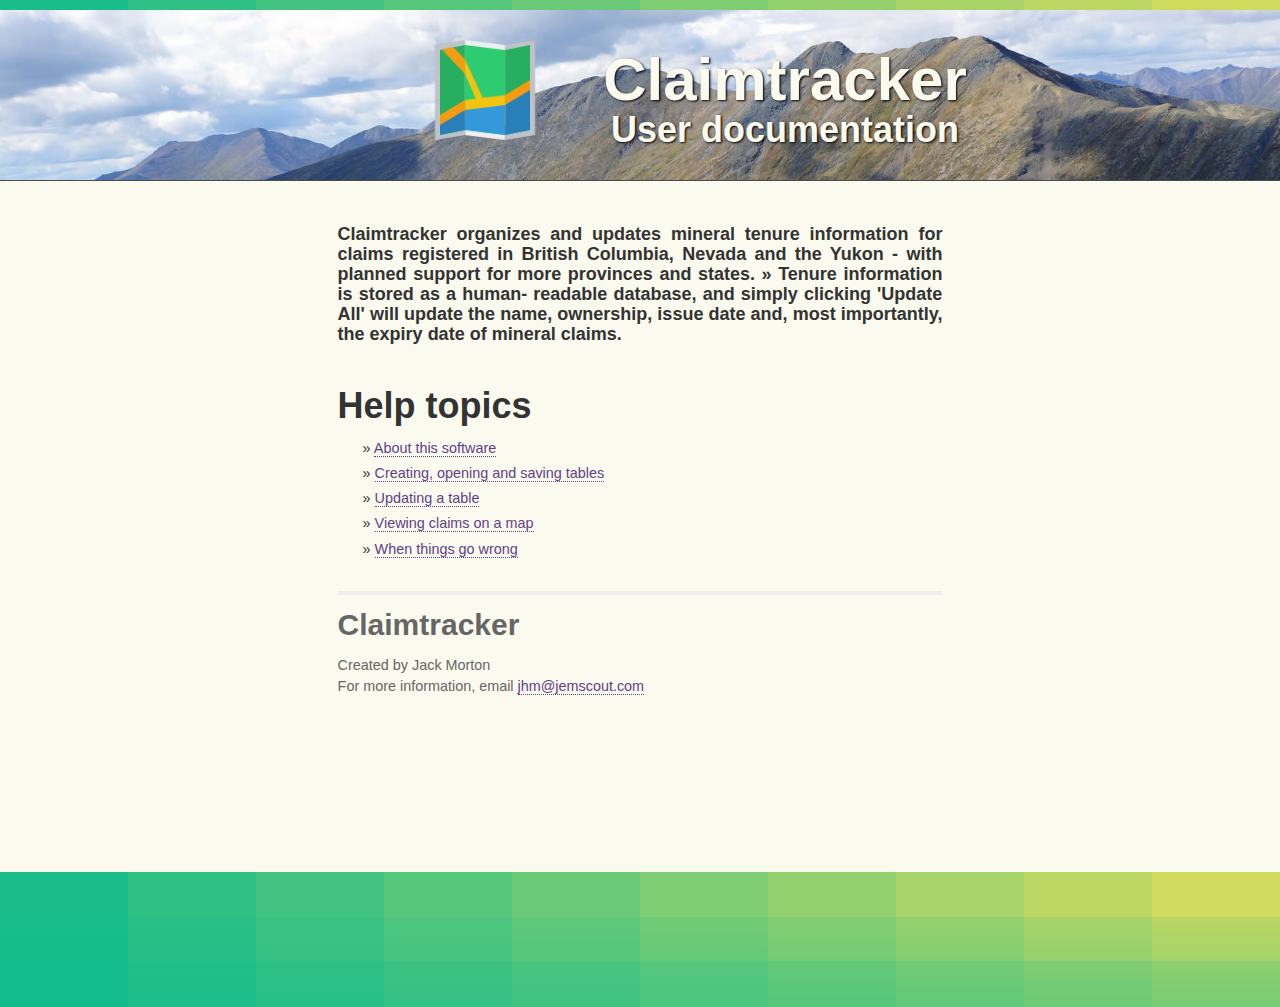
<file: doc/index.html>
<!DOCTYPE html>
<html>
    <head>
        <meta charset="utf-8">
        <meta http-equiv="X-UA-Compatible" content="IE=edge,chrome=1">
        <title>Claimtracker User Documentation</title>
        <meta name="viewport" content="width=device-width">

        <!-- Custom CSS -->
        <link rel="stylesheet" href="css/main.css">

	<!-- Bootstrap -->
	<link rel="stylesheet" href="css/bootstrap.css">

    </head>
    <body>

        <div class="masthead">
        </div>

	<div class="splash">
	  <br>
	  <div class="row">
	    <div class="span2 offset4">
	      <img src="assets/icon.png" width="120">
	    </div>
	    <div class="span4">
	      <br>
	      <h1>Claimtracker</h1>
	      <h2>User documentation</h2>
	    </div>
	  </div>
	  <br>
	</div>

        <div class="site">

		<div id="home">

  <h5>Claimtracker organizes and updates mineral tenure information for claims
  registered in British Columbia, Nevada and the Yukon - with planned support
  for more provinces and states. &raquo; Tenure information is stored as a human-
  readable database, and simply clicking 'Update All' will update the name,
  ownership, issue date and, most importantly, the expiry date of mineral
  claims.</h5>
  </br>
  <h2>Help topics</h2>
  <ul class="posts">
    
      <li>&raquo; <a href="topics/About.html">About this software</a></li>
    
      <li>&raquo; <a href="topics/Create-open-save.html">Creating, opening and saving tables</a></li>
    
      <li>&raquo; <a href="topics/Updating.html">Updating a table</a></li>
    
      <li>&raquo; <a href="topics/View-on-map.html">Viewing claims on a map</a></li>
    
      <li>&raquo; <a href="topics/When-things-go-wrong.html">When things go wrong</a></li>
    
  </ul>
  <ul>
</ul>
</div>

<div class="correction">
</div>


          <div class="footer">
            <div class="contact">
              <p>
	      <h3>Claimtracker</h3>
	      Created by Jack Morton<br/>
	      For more information, email <a href="mailto:jhm@jemscout.com">jhm@jemscout.com</a>
              </p>
            </div>
          </div>
        </div>
      
      <div class="footy" id="bottom">
      </div>

    </body>
</html>
</file>
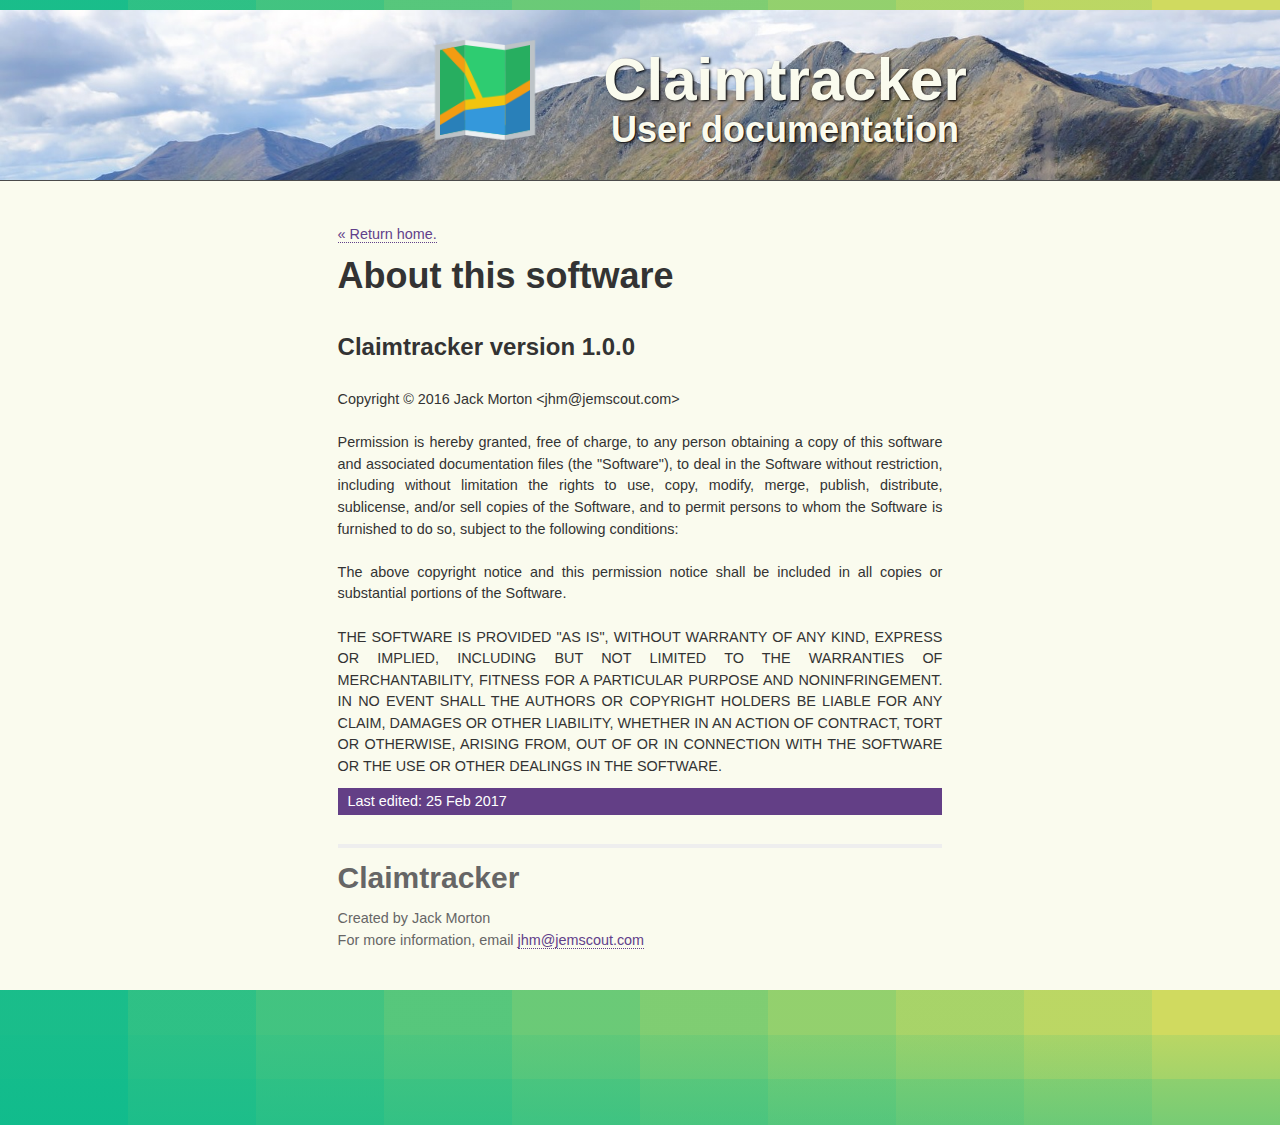
<file: doc/topics/About.html>
<!DOCTYPE html>
<html>
    <head>
        <meta charset="utf-8">
        <meta http-equiv="X-UA-Compatible" content="IE=edge,chrome=1">
        <title>About this software</title>
        <meta name="viewport" content="width=device-width">

        <!-- Custom CSS -->
        <link rel="stylesheet" href="../css/main.css">

	<!-- Bootstrap -->
	<link rel="stylesheet" href="../css/bootstrap.css">

    </head>
    <body>

        <div class="masthead">
        </div>

	<div class="splash">
	  <br>
	  <div class="row">
	    <div class="span2 offset4">
	      <img src="../assets/icon.png" width="120">
	    </div>
	    <div class="span4">
	      <br>
	      <h1>Claimtracker</h1>
	      <h2>User documentation</h2>
	    </div>
	  </div>
	  <br>
	</div>

        <div class="site">

		<p><a href="../index.html">&laquo; Return home.</a></p>

<h2>About this software</h2>

<div class="post">
<p><br /></p>

<h4>Claimtracker version 1.0.0</h4>

<p><br />
Copyright © 2016 Jack Morton &lt;jhm@jemscout.com&gt;
<br /><br />
Permission is hereby granted, free of charge, to any person obtaining a copy
of this software and associated documentation files (the "Software"), to deal
in the Software without restriction, including without limitation the rights
to use, copy, modify, merge, publish, distribute, sublicense, and/or sell
copies of the Software, and to permit persons to whom the Software is
furnished to do so, subject to the following conditions:
<br><br>
The above copyright notice and this permission notice shall be included in
all copies or substantial portions of the Software.
<br><br>
THE SOFTWARE IS PROVIDED "AS IS", WITHOUT WARRANTY OF ANY KIND, EXPRESS OR 
IMPLIED, INCLUDING BUT NOT LIMITED TO THE WARRANTIES OF MERCHANTABILITY, 
FITNESS FOR A PARTICULAR PURPOSE AND NONINFRINGEMENT. IN NO EVENT SHALL THE 
AUTHORS OR COPYRIGHT HOLDERS BE LIABLE FOR ANY CLAIM, DAMAGES OR OTHER 
LIABILITY, WHETHER IN AN ACTION OF CONTRACT, TORT OR OTHERWISE, ARISING FROM, 
OUT OF OR IN CONNECTION WITH THE SOFTWARE OR THE USE OR OTHER DEALINGS IN THE 
SOFTWARE.</p>

</div>

<div class="author">
Last edited: 25 Feb 2017
</div>


          <div class="footer">
            <div class="contact">
              <p>
	      <h3>Claimtracker</h3>
	      Created by Jack Morton<br/>
	      For more information, email <a href="mailto:jhm@jemscout.com">jhm@jemscout.com</a>
              </p>
            </div>
          </div>
        </div>
      
      <div class="footy" id="bottom">
      </div>

    </body>
</html>
</file>
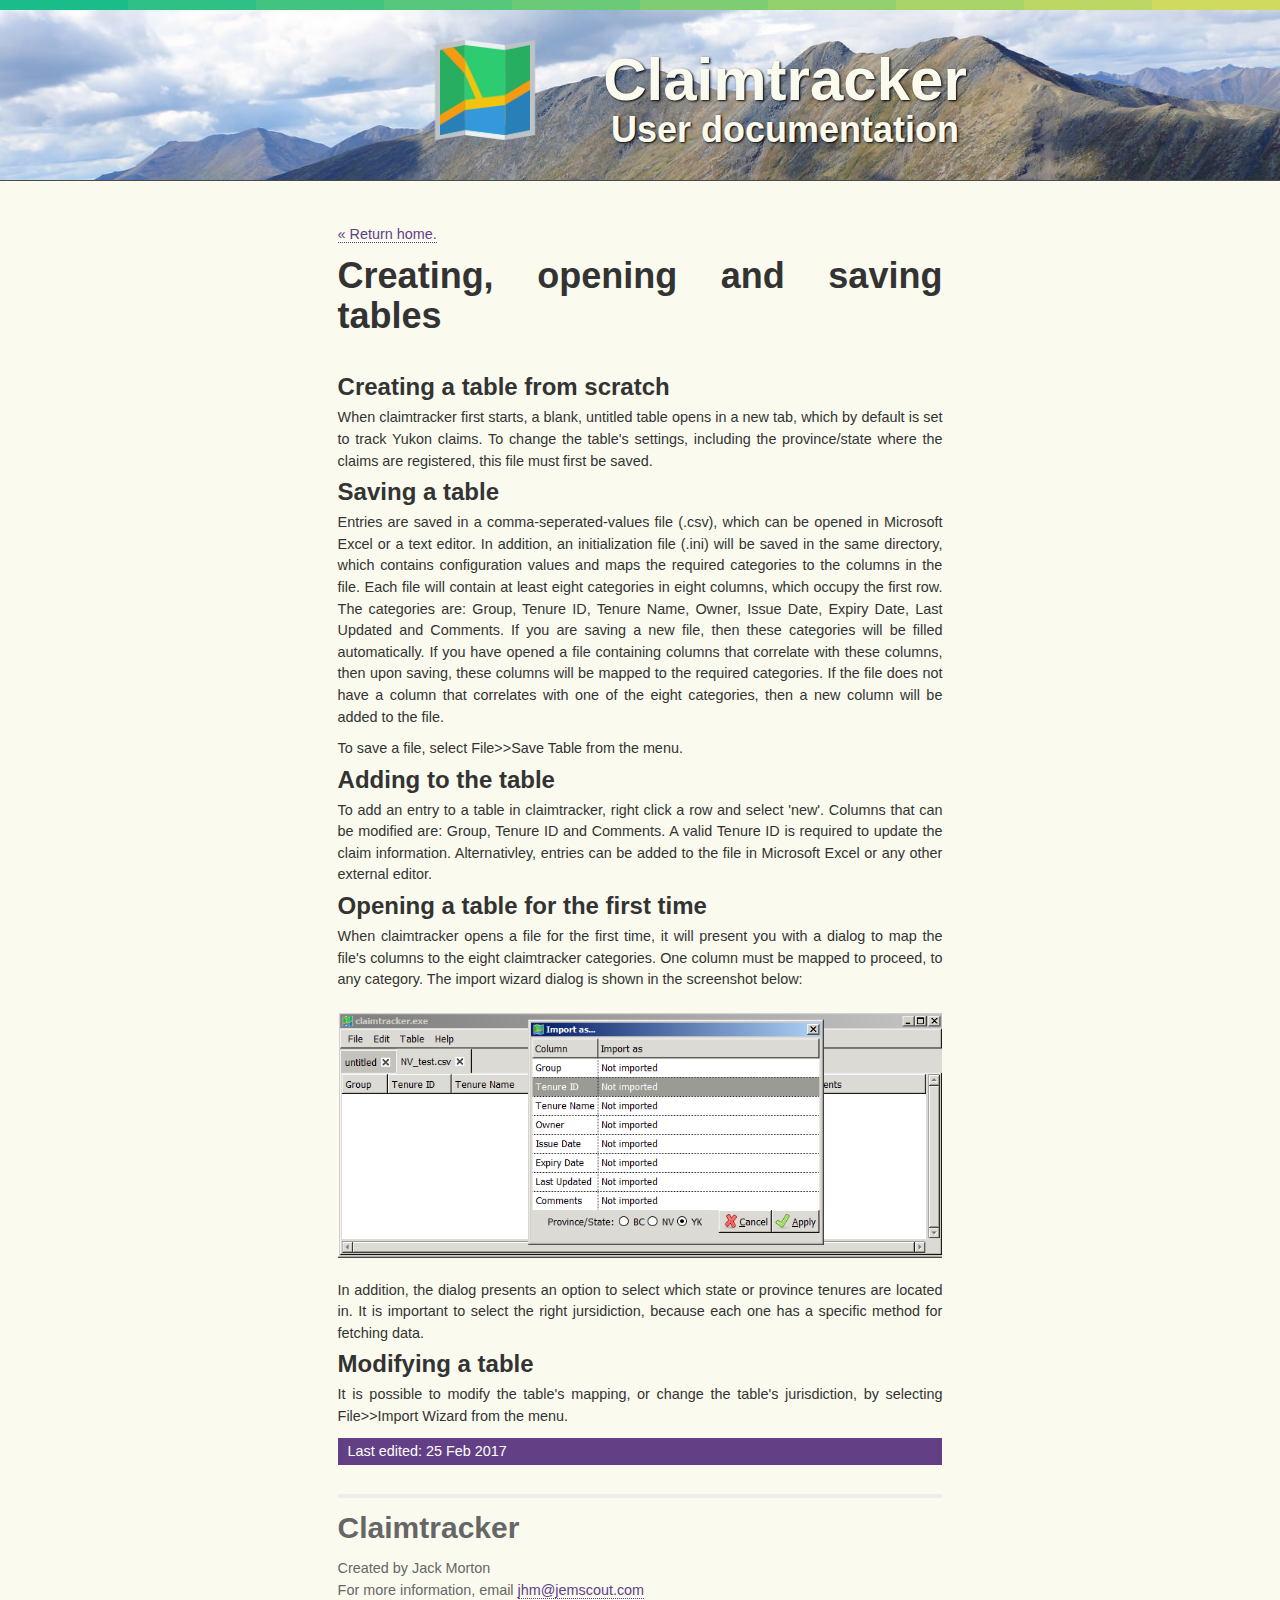
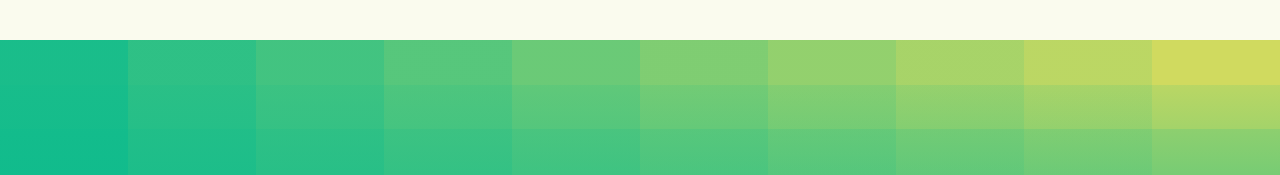
<file: doc/topics/Create-open-save.html>
<!DOCTYPE html>
<html>
    <head>
        <meta charset="utf-8">
        <meta http-equiv="X-UA-Compatible" content="IE=edge,chrome=1">
        <title>Creating, opening and saving tables</title>
        <meta name="viewport" content="width=device-width">

        <!-- Custom CSS -->
        <link rel="stylesheet" href="../css/main.css">

	<!-- Bootstrap -->
	<link rel="stylesheet" href="../css/bootstrap.css">

    </head>
    <body>

        <div class="masthead">
        </div>

	<div class="splash">
	  <br>
	  <div class="row">
	    <div class="span2 offset4">
	      <img src="../assets/icon.png" width="120">
	    </div>
	    <div class="span4">
	      <br>
	      <h1>Claimtracker</h1>
	      <h2>User documentation</h2>
	    </div>
	  </div>
	  <br>
	</div>

        <div class="site">

		<p><a href="../index.html">&laquo; Return home.</a></p>

<h2>Creating, opening and saving tables</h2>

<div class="post">
<p><br></p>

<h4>Creating a table from scratch</h4>

<p>When claimtracker first starts, a blank, untitled table opens in a new tab, which
by default is set to track Yukon claims.  To change the table&#39;s settings, including
the province/state where the claims are registered, this file must first be saved.</p>

<h4>Saving a table</h4>

<p>Entries are saved in a comma-seperated-values file (.csv), which can be opened in
Microsoft Excel or a text editor.  In addition, an initialization file (.ini) will
be saved in the same directory, which contains configuration values and maps the
required categories to the columns in the file.  Each file will contain at least
eight categories in eight columns, which occupy the first row.  The categories are:
Group, Tenure ID, Tenure Name, Owner, Issue Date, Expiry Date, Last Updated and
Comments.  If you are saving a new file, then these categories will be filled
automatically.  If you have opened a file containing columns that correlate with
these columns, then upon saving, these columns will be mapped to the required
categories.  If the file does not have a column that correlates with one of the
eight categories, then a new column will be added to the file.</p>

<p>To save a file, select File&gt;&gt;Save Table from the menu.</p>

<h4>Adding to the table</h4>

<p>To add an entry to a table in claimtracker, right click a row and select &#39;new&#39;.
Columns that can be modified are: Group, Tenure ID and Comments.  A valid Tenure ID
is required to update the claim information.  Alternativley, entries can be added
to the file in Microsoft Excel or any other external editor.</p>

<h4>Opening a table for the first time</h4>

<p>When claimtracker opens a file for the first time, it will present you with a
dialog to map the file&#39;s columns to the eight claimtracker categories.  One
column must be mapped to proceed, to any category.  The import wizard dialog is
shown in the screenshot below:
<br><br>
<img src="../assets/import_wizard.png" alt="The claimtracker import wizard">
<br><br>
In addition, the dialog presents an option to select which state or province
tenures are located in.  It is important to select the right jursidiction, because
each one has a specific method for fetching data.</p>

<h4>Modifying a table</h4>

<p>It is possible to modify the table&#39;s mapping, or change the table&#39;s jurisdiction, by
selecting File&gt;&gt;Import Wizard from the menu.</p>

</div>

<div class="author">
Last edited: 25 Feb 2017
</div>


          <div class="footer">
            <div class="contact">
              <p>
	      <h3>Claimtracker</h3>
	      Created by Jack Morton<br/>
	      For more information, email <a href="mailto:jhm@jemscout.com">jhm@jemscout.com</a>
              </p>
            </div>
          </div>
        </div>
      
      <div class="footy" id="bottom">
      </div>

    </body>
</html>
</file>
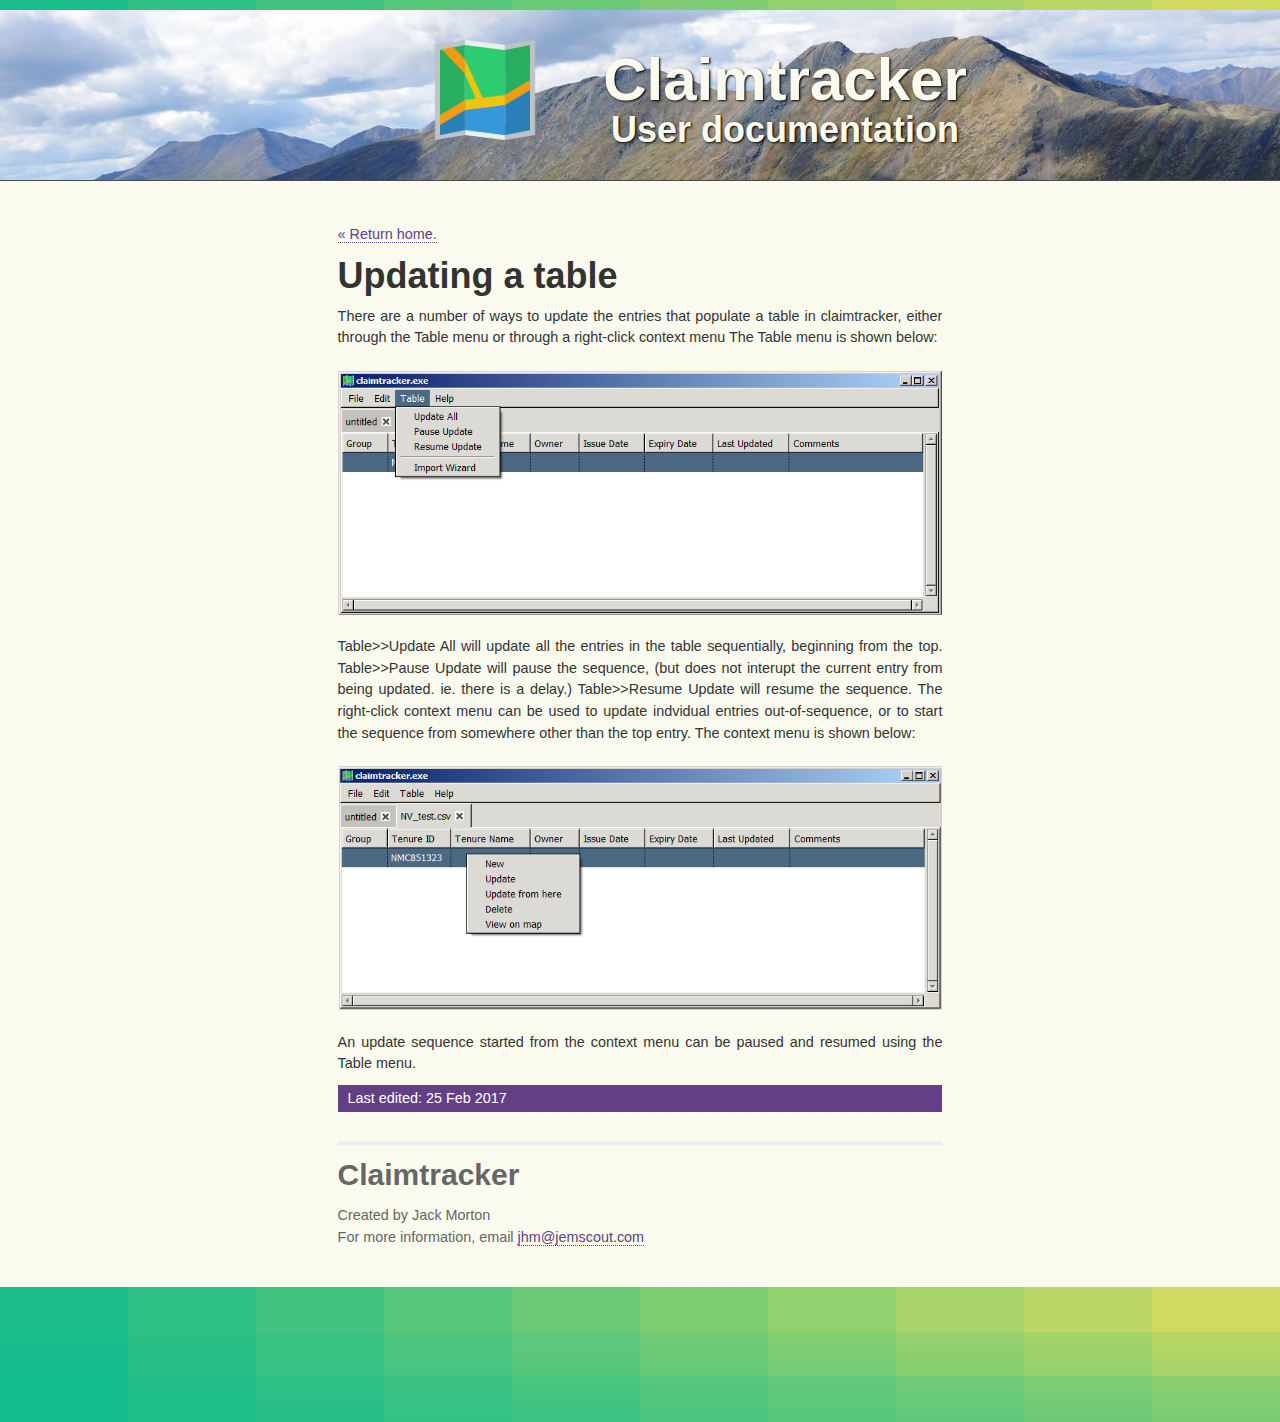
<file: doc/topics/Updating.html>
<!DOCTYPE html>
<html>
    <head>
        <meta charset="utf-8">
        <meta http-equiv="X-UA-Compatible" content="IE=edge,chrome=1">
        <title>Updating a table</title>
        <meta name="viewport" content="width=device-width">

        <!-- Custom CSS -->
        <link rel="stylesheet" href="../css/main.css">

	<!-- Bootstrap -->
	<link rel="stylesheet" href="../css/bootstrap.css">

    </head>
    <body>

        <div class="masthead">
        </div>

	<div class="splash">
	  <br>
	  <div class="row">
	    <div class="span2 offset4">
	      <img src="../assets/icon.png" width="120">
	    </div>
	    <div class="span4">
	      <br>
	      <h1>Claimtracker</h1>
	      <h2>User documentation</h2>
	    </div>
	  </div>
	  <br>
	</div>

        <div class="site">

		<p><a href="../index.html">&laquo; Return home.</a></p>

<h2>Updating a table</h2>

<div class="post">
<p>There are a number of ways to update the entries that populate a table in
claimtracker, either through the Table menu or through a right-click context menu
The Table menu is shown below:
<br><br>
<img src="../assets/table_menu.png" alt="Updating a table using the Table menu">
<br><br>
Table&gt;&gt;Update All will update all the entries in the table sequentially, beginning
from the top.  Table&gt;&gt;Pause Update will pause the sequence, (but does not interupt
the current entry from being updated. ie. there is a delay.) Table&gt;&gt;Resume Update
will resume the sequence.  The right-click context menu can be used to update
indvidual entries out-of-sequence, or to start the sequence from somewhere other than
the top entry.  The context menu is shown below:
<br><br>
<img src="../assets/context_menu.png" alt="Updating a table using a context menu">
<br><br>
An update sequence started from the context menu can be paused and resumed using
the Table menu.</p>

</div>

<div class="author">
Last edited: 25 Feb 2017
</div>


          <div class="footer">
            <div class="contact">
              <p>
	      <h3>Claimtracker</h3>
	      Created by Jack Morton<br/>
	      For more information, email <a href="mailto:jhm@jemscout.com">jhm@jemscout.com</a>
              </p>
            </div>
          </div>
        </div>
      
      <div class="footy" id="bottom">
      </div>

    </body>
</html>
</file>
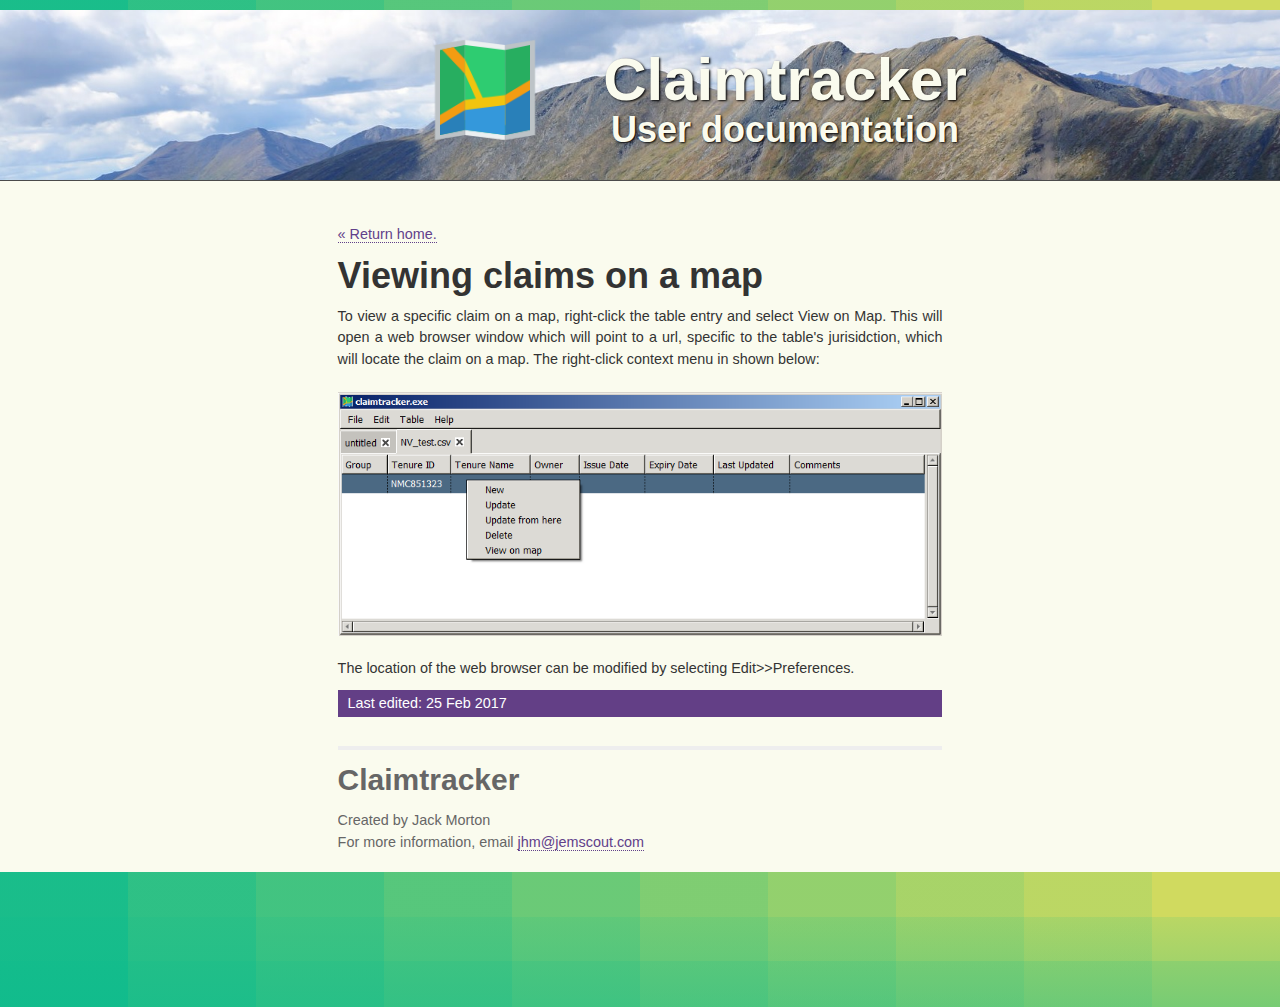
<file: doc/topics/View-on-map.html>
<!DOCTYPE html>
<html>
    <head>
        <meta charset="utf-8">
        <meta http-equiv="X-UA-Compatible" content="IE=edge,chrome=1">
        <title>Viewing claims on a map</title>
        <meta name="viewport" content="width=device-width">

        <!-- Custom CSS -->
        <link rel="stylesheet" href="../css/main.css">

	<!-- Bootstrap -->
	<link rel="stylesheet" href="../css/bootstrap.css">

    </head>
    <body>

        <div class="masthead">
        </div>

	<div class="splash">
	  <br>
	  <div class="row">
	    <div class="span2 offset4">
	      <img src="../assets/icon.png" width="120">
	    </div>
	    <div class="span4">
	      <br>
	      <h1>Claimtracker</h1>
	      <h2>User documentation</h2>
	    </div>
	  </div>
	  <br>
	</div>

        <div class="site">

		<p><a href="../index.html">&laquo; Return home.</a></p>

<h2>Viewing claims on a map</h2>

<div class="post">
<p>To view a specific claim on a map, right-click the table entry and select View on
Map.  This will open a web browser window which will point to a url, specific to
the table&#39;s jurisidction, which will locate the claim on a map.  The right-click
context menu in shown below:
<br><br>
<img src="../assets/context_menu.png" alt="Viewing the claim using the right-click context menu">
<br><br>
The location of the web browser can be modified by selecting Edit&gt;&gt;Preferences.</p>

</div>

<div class="author">
Last edited: 25 Feb 2017
</div>


          <div class="footer">
            <div class="contact">
              <p>
	      <h3>Claimtracker</h3>
	      Created by Jack Morton<br/>
	      For more information, email <a href="mailto:jhm@jemscout.com">jhm@jemscout.com</a>
              </p>
            </div>
          </div>
        </div>
      
      <div class="footy" id="bottom">
      </div>

    </body>
</html>
</file>
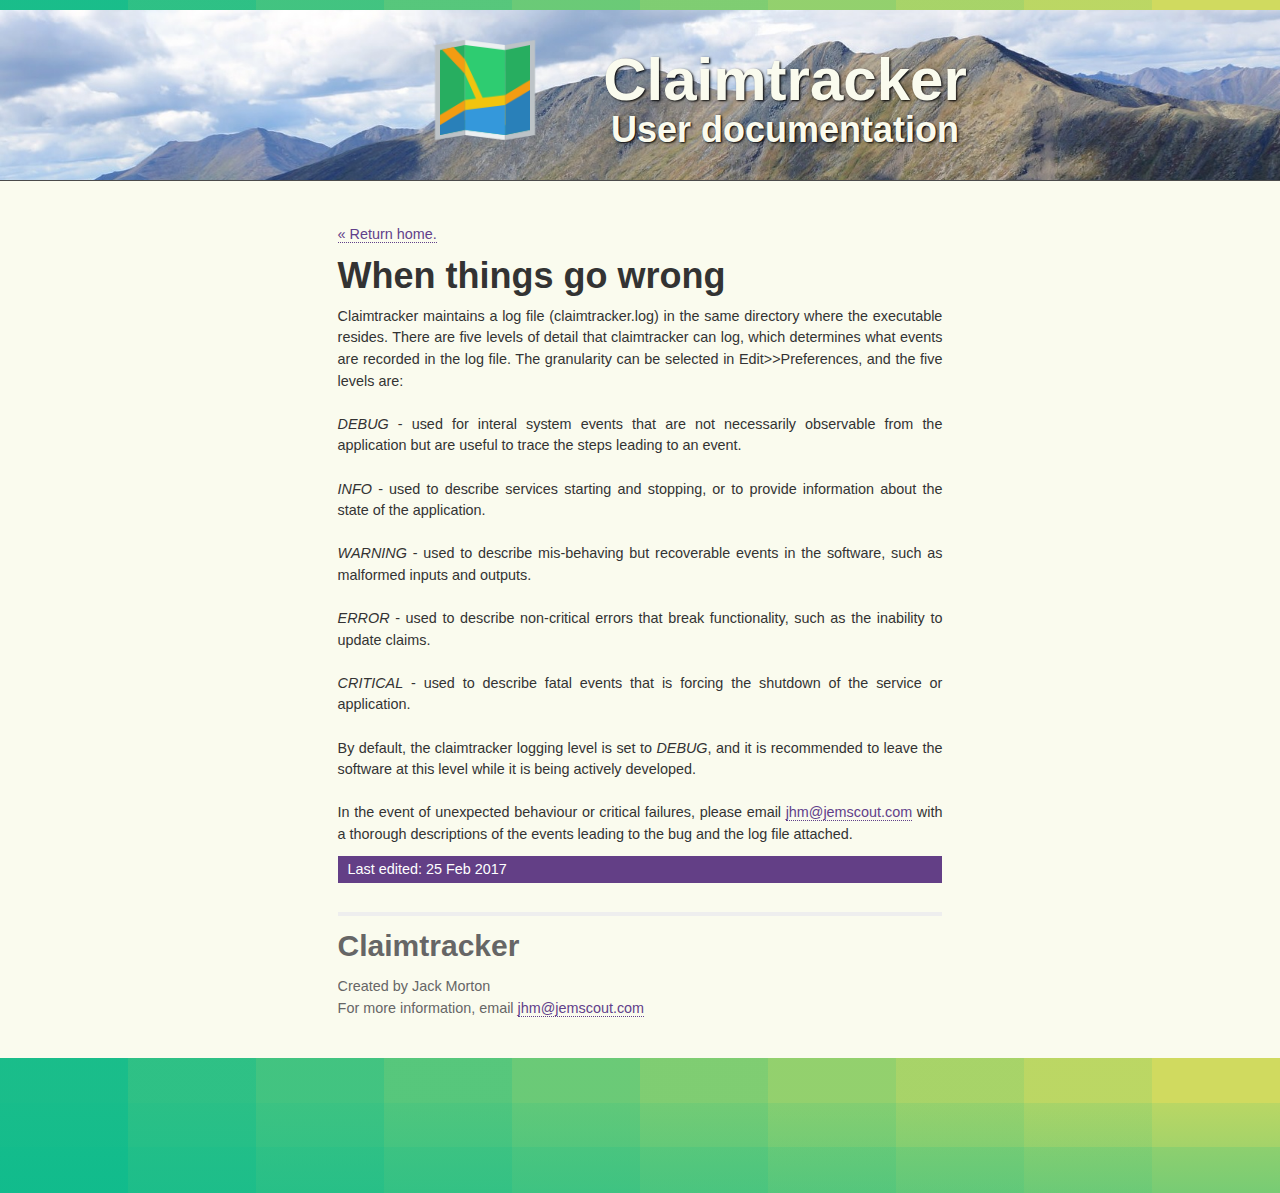
<file: doc/topics/When-things-go-wrong.html>
<!DOCTYPE html>
<html>
    <head>
        <meta charset="utf-8">
        <meta http-equiv="X-UA-Compatible" content="IE=edge,chrome=1">
        <title>When things go wrong</title>
        <meta name="viewport" content="width=device-width">

        <!-- Custom CSS -->
        <link rel="stylesheet" href="../css/main.css">

	<!-- Bootstrap -->
	<link rel="stylesheet" href="../css/bootstrap.css">

    </head>
    <body>

        <div class="masthead">
        </div>

	<div class="splash">
	  <br>
	  <div class="row">
	    <div class="span2 offset4">
	      <img src="../assets/icon.png" width="120">
	    </div>
	    <div class="span4">
	      <br>
	      <h1>Claimtracker</h1>
	      <h2>User documentation</h2>
	    </div>
	  </div>
	  <br>
	</div>

        <div class="site">

		<p><a href="../index.html">&laquo; Return home.</a></p>

<h2>When things go wrong</h2>

<div class="post">
<p>Claimtracker maintains a log file (claimtracker.log) in the same directory where
the executable resides. There are five levels of detail that claimtracker can log,
which determines what events are recorded in the log file. The granularity can be
selected in Edit&gt;&gt;Preferences, and the five levels are:
<br><br>
<em>DEBUG</em> - used for interal system events that are not necessarily observable from the
application but are useful to trace the steps leading to an event.
<br><br>
<em>INFO</em> - used to describe services starting and stopping, or to provide information
about the state of the application.
<br><br>
<em>WARNING</em> - used to describe mis-behaving but recoverable events in the software, such
as malformed inputs and outputs.
<br><br>
<em>ERROR</em> - used to describe non-critical errors that break functionality, such as the
inability to update claims.
<br><br>
<em>CRITICAL</em> - used to describe fatal events that is forcing the shutdown of the service
or application.
<br><br>
By default, the claimtracker logging level is set to <em>DEBUG</em>, and it is recommended to
leave the software at this level while it is being actively developed.
<br><br>
In the event of unexpected behaviour or critical failures, please email
<a href="mailto:jhm@jemscout.com">jhm@jemscout.com</a> with a thorough
descriptions of the events leading to the bug and the log file attached.</p>

</div>

<div class="author">
Last edited: 25 Feb 2017
</div>


          <div class="footer">
            <div class="contact">
              <p>
	      <h3>Claimtracker</h3>
	      Created by Jack Morton<br/>
	      For more information, email <a href="mailto:jhm@jemscout.com">jhm@jemscout.com</a>
              </p>
            </div>
          </div>
        </div>
      
      <div class="footy" id="bottom">
      </div>

    </body>
</html>
</file>
<file: doc/css/main.css>
/*****************************************************************************/
/*
/* Common
/*
/*****************************************************************************/

/* Global Reset */
* {
  margin: 0;
  padding: 0;
}

html, body {
  height: 100%;
}

body {
  background-color: #fff;
  font: 12px Menlo, Monaco, Lucida Console, Liberation Mono, DejaVu Sans Mono,
  Bitstream Vera Sans Mono, Courier New, monospace, serif;
  /* font-size: small; */
  text-align: center;
}

h1, h2, h3, h4, h5, h6 {
  font-size: 100%;
}

h1 {
  margin-bottom: 1em;
}

h2 {
  font: Helvetica Neue, Helvetica, Arial, "Lucida Grande", sans-serif;
  font-size: 16px;
}

p {
  margin: 1em 0;
}

a         { color: #06ba8f; }
a:visited { color: #633f86; }
a:hover   { color: #633f86; }

/*****************************************************************************/
/*
/* Home
/*
/*****************************************************************************/
.posts {
  list-style-type: none;
  margin-bottom: 2em;
}

.posts li {
  line-height: 1.75em;
}

.posts span {
  color: #aaa;
  font-family: Menlo, Monaco, Lucida Console, Liberation Mono, DejaVu Sans Mono,
  Bitstream Vera Sans Mono, Courier New, monospace, serif;
  font-size: 100%;
}

/*****************************************************************************/
/*
/* Site
/*
/*****************************************************************************/

.masthead {
  background: #d0da5f;

  background-image: -webkit-linear-gradient(right,rgba(6, 186, 143, 0) 10%,
rgba(6, 186, 143, .1) 10%,rgba(6, 186, 143, .1) 20%,rgba(6, 186, 143, .2) 20%,rgba(6, 186, 143,
 .2) 30%,rgba(6, 186, 143, .3) 30%,rgba(6, 186, 143, .3) 40%,rgba(6, 186, 143, .4)
40%,rgba(6, 186, 143, .4) 50%,rgba(6, 186, 143, .5) 50%,rgba(6, 186, 143, .5) 60%,rgba(6, 186, 143,
 .6) 60%,rgba(6, 186, 143, .6) 70%,rgba(6, 186, 143, .7) 70%,rgba(6, 186, 143, .7)
80%,rgba(6, 186, 143, .8) 80%,rgba(6, 186, 143, .8) 90%,rgba(6, 186, 143, .9) 90%,rgba(6, 186, 143,
 .9) 100%, #eceff3 100%);

  background-image: -moz-linear-gradient(right center,rgba(6, 186, 143, 0) 10%,rgba(6, 186, 143,
.1) 10%,rgba(6, 186, 143, .1) 20%,rgba(6, 186, 143, .2) 20%,rgba(6, 186, 143, .2) 30%,rgba(6, 186, 143,
 .3) 30%,rgba(6, 186, 143, .3) 40%,rgba(6, 186, 143, .4) 40%,rgba(6, 186, 143, .4)
50%,rgba(6, 186, 143, .5) 50%,rgba(6, 186, 143, .5) 60%,rgba(6, 186, 143, .6) 60%,rgba(6, 186, 143,
 .6) 70%,rgba(6, 186, 143, .7) 70%,rgba(6, 186, 143, .7) 80%,rgba(6, 186, 143, .8)
80%,rgba(6, 186, 143, .8) 90%,rgba(6, 186, 143, .9) 90%,rgba(6, 186, 143, .9) 100%, #eceff3 100%);

  width: 100%;
  padding-top: 10px;

  font-size: 105%;
  text-align: justify;
}

.splash {
  background-image: url('../assets/splash.jpg');
  background-size: 120%;
  background-repeat: no-repeat;
  border-bottom: 1px solid #4a4a4a;
  width: 100%;
  color: #fafbee;
  text-shadow: black 0.1em 0.1em 0.2em;
}

.footy {
  background: #d0da5f;

  background-image: -webkit-linear-gradient(right,rgba(6, 186, 143, 0) 10%,
rgba(6, 186, 143, .1) 10%,rgba(6, 186, 143, .1) 20%,rgba(6, 186, 143, .2) 20%,rgba(6, 186, 143,
 .2) 30%,rgba(6, 186, 143, .3) 30%,rgba(6, 186, 143, .3) 40%,rgba(6, 186, 143, .4)
40%,rgba(6, 186, 143, .4) 50%,rgba(6, 186, 143, .5) 50%,rgba(6, 186, 143, .5) 60%,rgba(6, 186, 143,
 .6) 60%,rgba(6, 186, 143, .6) 70%,rgba(6, 186, 143, .7) 70%,rgba(6, 186, 143, .7)
80%,rgba(6, 186, 143, .8) 80%,rgba(6, 186, 143, .8) 90%,rgba(6, 186, 143, .9) 90%,rgba(6, 186, 143,
 .9) 100%, #1DA53D 100%), -webkit-linear-gradient(top,rgba(6, 186, 143, 0) 33%,rgba(6, 186, 143,
.11) 33%,rgba(6, 186, 143, .22) 66%,rgba(6, 186, 143, .33) 66%,rgba(6, 186, 143, .44)
100%,rgba(6, 186, 143, .55), #1DA53D 100%);

    background-image: -moz-linear-gradient(right center,rgba(6, 186, 143, 0) 10%,rgba(6, 186, 143,
.1) 10%,rgba(6, 186, 143, .1) 20%,rgba(6, 186, 143, .2) 20%,rgba(6, 186, 143, .2) 30%,rgba(6, 186, 143,
6, 186, 143, .3) 30%,rgba(6, 186, 143, .3) 40%,rgba(6, 186, 143, .4) 40%,rgba(6, 186, 143, .4)
50%,rgba(6, 186, 143, .5) 50%,rgba(6, 186, 143, .5) 60%,rgba(6, 186, 143, .6) 60%,rgba(6, 186, 143,
 .6) 70%,rgba(6, 186, 143, .7) 70%,rgba(6, 186, 143, .7) 80%,rgba(6, 186, 143, .8)
80%,rgba(6, 186, 143, .8) 90%,rgba(6, 186, 143, .9) 90%,rgba(6, 186, 143, .9) 100%, #1DA53D 100
%), -moz-linear-gradient(center top,rgba(6, 186, 143, 0) 20%,rgba(6, 186, 143, .11) 20%,rgba(6, 186, 143,
 .22) 40%,rgba(6, 186, 143, .33) 40%,rgba(6, 186, 143, .44) 60%,rgba(6, 186, 143, .55)
60%,rgba(6, 186, 143, .66) 80%,rgba(6, 186, 143, .77) 80%,rgba(6, 186, 143, .88) 100%, #1DA53D 100%);
 
  width: 100%;
  min-height: 15%;
}

.site {
  font-size: 120%;
  text-align: justify;
  width: 42em;
  line-height: 1.5em;
  min-height: 72%;
  height: auto;
  margin: 3em auto 0;
}

.title {
  display: inline-block;
  margin-bottom: 2em;
}

.meta {
  color: #aaa;
}

.footer {
  font-size: 100%;
  color: #666;
  border-top: 4px solid #eee;
  margin-top: 2em;
  margin-bottom: 2em;
  overflow: hidden;
}

.footer .contact {
  float: left;
  margin-right: 3em;
}

.footer .rss {
  margin-top: 1.1em;
  margin-right: -.2em;
  float: right;
}

.footer .rss img {
  border: 0;
}

.author {
  color: #fff;
  background: #633f86;
  padding: 3px 10px;
}

/*****************************************************************************/
/*
/* Posts
/*
/*****************************************************************************/

/* standard */

.post pre {
  border: 1px solid #ddd;
  background-color: #eef;
}

.post ul, .post ol {
  margin-left: 1.35em;
}

.post code {
  border: 1px solid #ddd;
  background-color: #eef;
  padding: 0 .2em;
}

.post pre code {
  border: none;
}

/* terminal */
.post pre.terminal {
  border: 1px solid #000;
  background-color: #333;
  color: #FFF;
}

.post pre.terminal code {
  background-color: #333;
}
</file>
